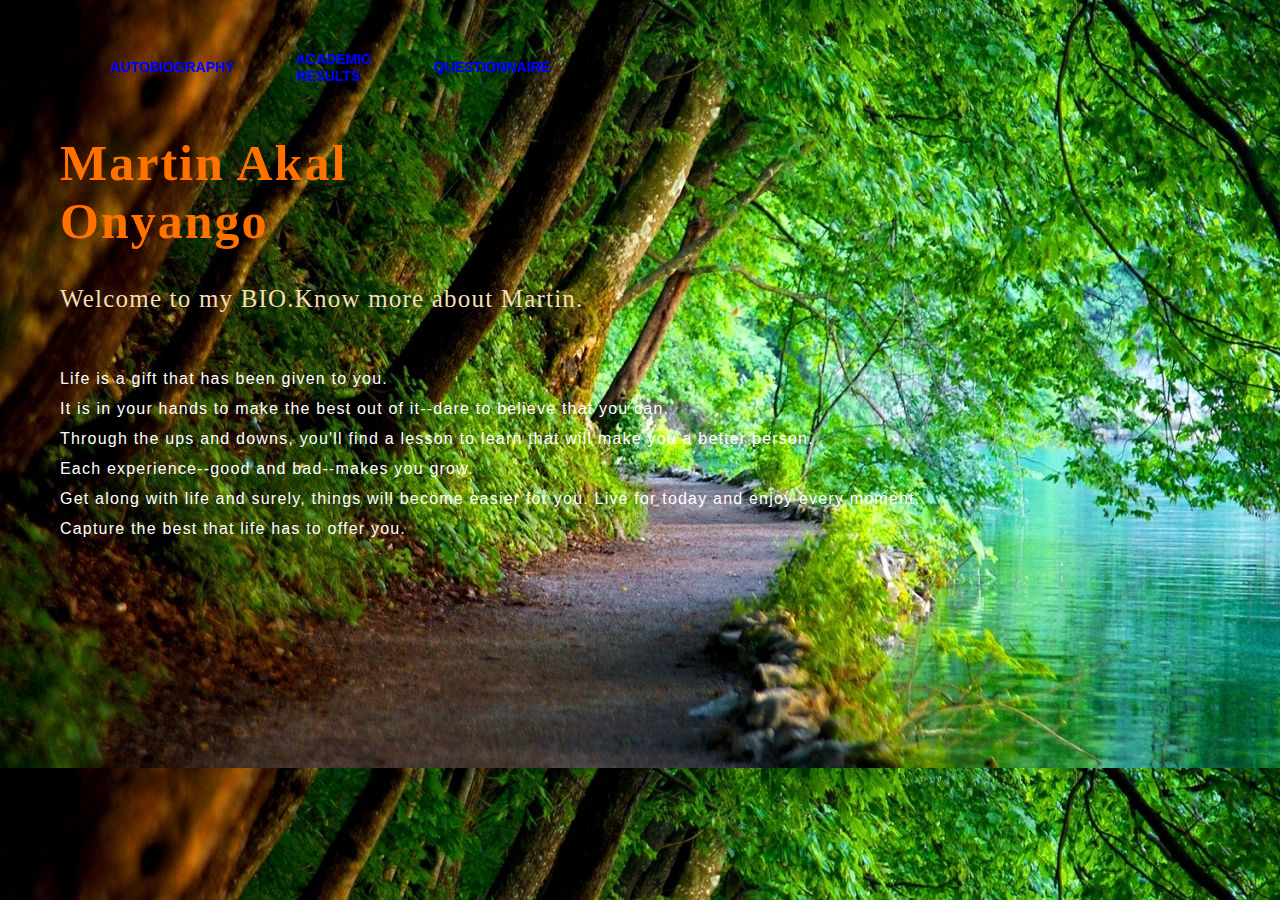
<file: index.html>
<html>
    <head>
        <title>Martin Akal</title>
        <link rel="stylesheet" href="style.css">
    </head>
    <body background="bckgrnd.jpg">
        <div id="mainContainer">
            <div class="menu">
        <ul>
            <li>
                <a href="contact.html">AUTOBIOGRAPHY</a>
            </li>
            <li>
                <a href="academics.html">ACADEMIC RESULTS</a>
            </li>
            <li>
                <a href="question.html">QUESTIONNAIRE</a>
            </li>

        </ul>
    </div>
        </div>
    <br>
    <div class="content">
        <h1>Martin Akal <span></span> <br> Onyango</h1>
        <p class="intro"> Welcome to my BIO.Know more about Martin.</p>
    <p class="par">Life is a gift that has been given to you. <br> It is in your hands to make the best out of it--dare to believe that you can. <br> Through the ups and downs, you'll find a lesson to learn that will make you a better person. <br> Each experience--good and bad--makes you grow. <br> Get along with life and surely, things will become easier for you. Live for today and enjoy every moment. <br> Capture the best that life has to offer you.</p>
</div>


    </body>
</html>
</file>
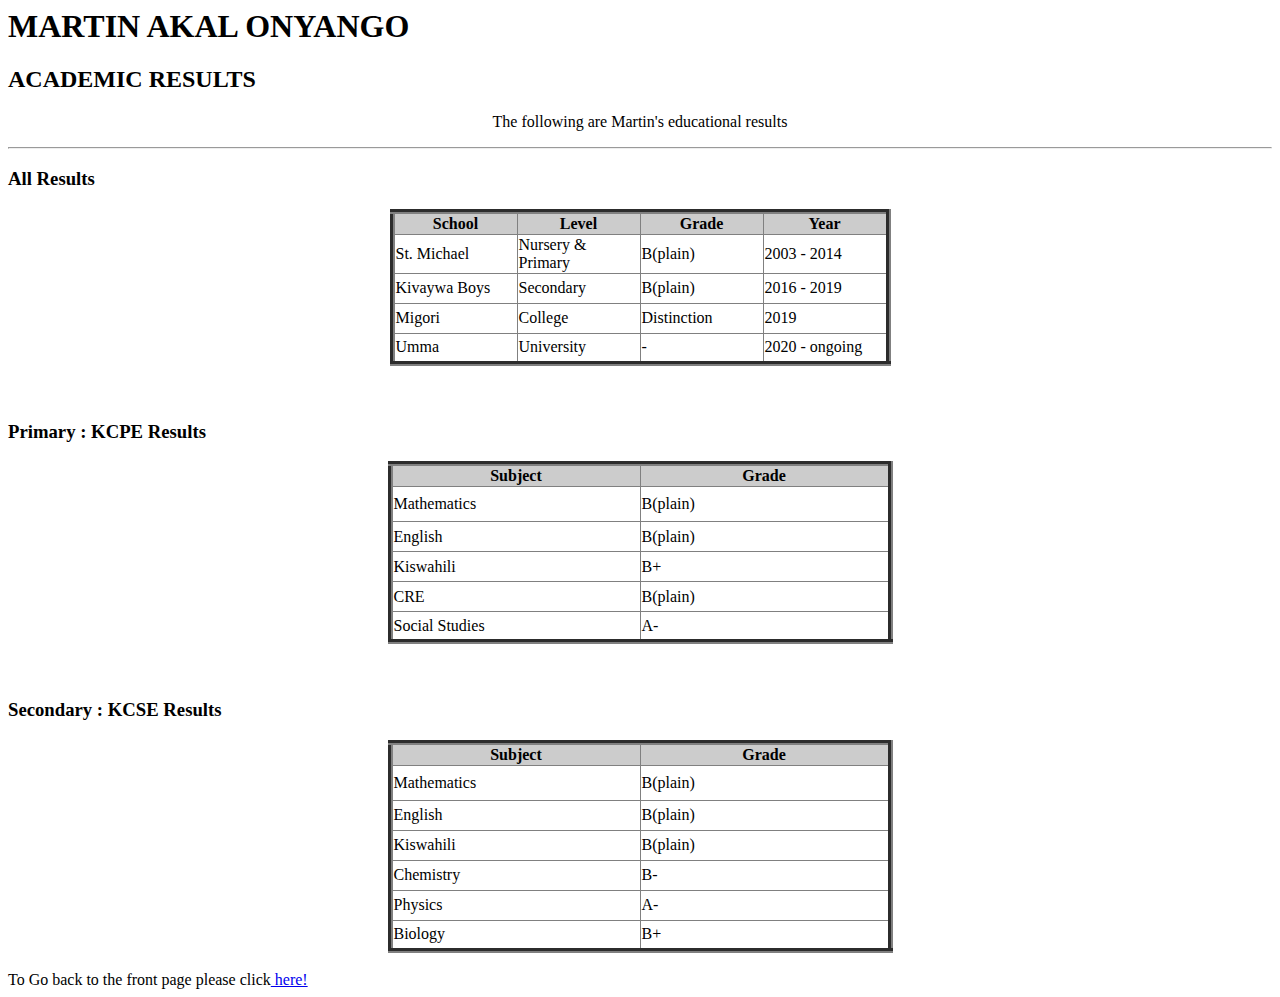
<file: academics.html>
<html>
    <title>ACADEMICS</title>
        <h1>MARTIN AKAL ONYANGO</h1>
        <h2>ACADEMIC RESULTS</h2>
        <p style="text-align: center;">The following are Martin's educational results</p>
        <hr>
        <h3>All Results</h3>
        <table border="5" style="border-collapse:collapse" align="center">
        <th bgcolor="#cccccc"> School</th> 
        <th bgcolor="#cccccc"> Level</th>
        <th bgcolor="#cccccc"> Grade</th>
        <th bgcolor="#cccccc"> Year</th>

        <tr height="35">
            <td width="120"> St. Michael</td>
            <td width="120"> Nursery & Primary</td>
            <td width="120"> B(plain)</td>
            <td width="120"> 2003 - 2014</td>
        </tr>
        <tr height="30">
            <td> Kivaywa Boys</td>
            <td width="120"> Secondary</td>
            <td> B(plain)</td>
            <td> 2016 - 2019</td>
        </tr>
        <tr height="30">
            <td> Migori</td>
            <td width="120"> College</td>
            <td> Distinction</td>
            <td> 2019</td>
        </tr>

        <tr height="30">
            <td> Umma</td>
            <td width="120"> University</td>
            <td> - </td>
            <td> 2020 - ongoing</td>
        </tr>
    </table>
        
        <br><br>

        <h3> Primary : KCPE Results</h3>
        <table border="5" style="border-collapse:collapse" align="center">
        <th bgcolor="#cccccc"> Subject</th>
        <th bgcolor="cccccc"> Grade</th>

        <tr height="35">
            <td width="245"> Mathematics</td>
            <td width="245"> B(plain)</td>
        </tr>

        <tr height="30">
            <td> English</td>
            <td> B(plain)</td>
        </tr>

        <tr height="30">
            <td> Kiswahili</td>
            <td> B+</td>
        </tr>

        <tr height="30">
            <td> CRE</td>
            <td> B(plain)</td>
        </tr>

        <tr height="30">
            <td> Social Studies</td>
            <td> A-</td>
        </tr>
    </table>
    
    <br><br>
    <h3> Secondary : KCSE Results</h3>
    <table border="5" style="border-collapse:collapse" align="center">
        <th bgcolor="#cccccc"> Subject</th>
        <th bgcolor="cccccc"> Grade</th>

        <tr height="35">
            <td width="245"> Mathematics</td>
            <td width="245"> B(plain)</td>
        </tr>

        <tr height="30">
            <td> English</td>
            <td> B(plain)</td>
        </tr>

        <tr height="30">
            <td> Kiswahili</td>
            <td> B(plain)</td>
        </tr>

        <tr height="30">
            <td> Chemistry</td>
            <td> B-</td>
        </tr>

        <tr height="30">
            <td> Physics</td>
            <td> A-</td>
        </tr>

        <tr height="30">
            <td> Biology</td>
            <td> B+</td>
        </tr>
    </table>
    <br>
    To Go back to the front page please click<a href="index.html"> here!</a>
    

    </html>
</file>
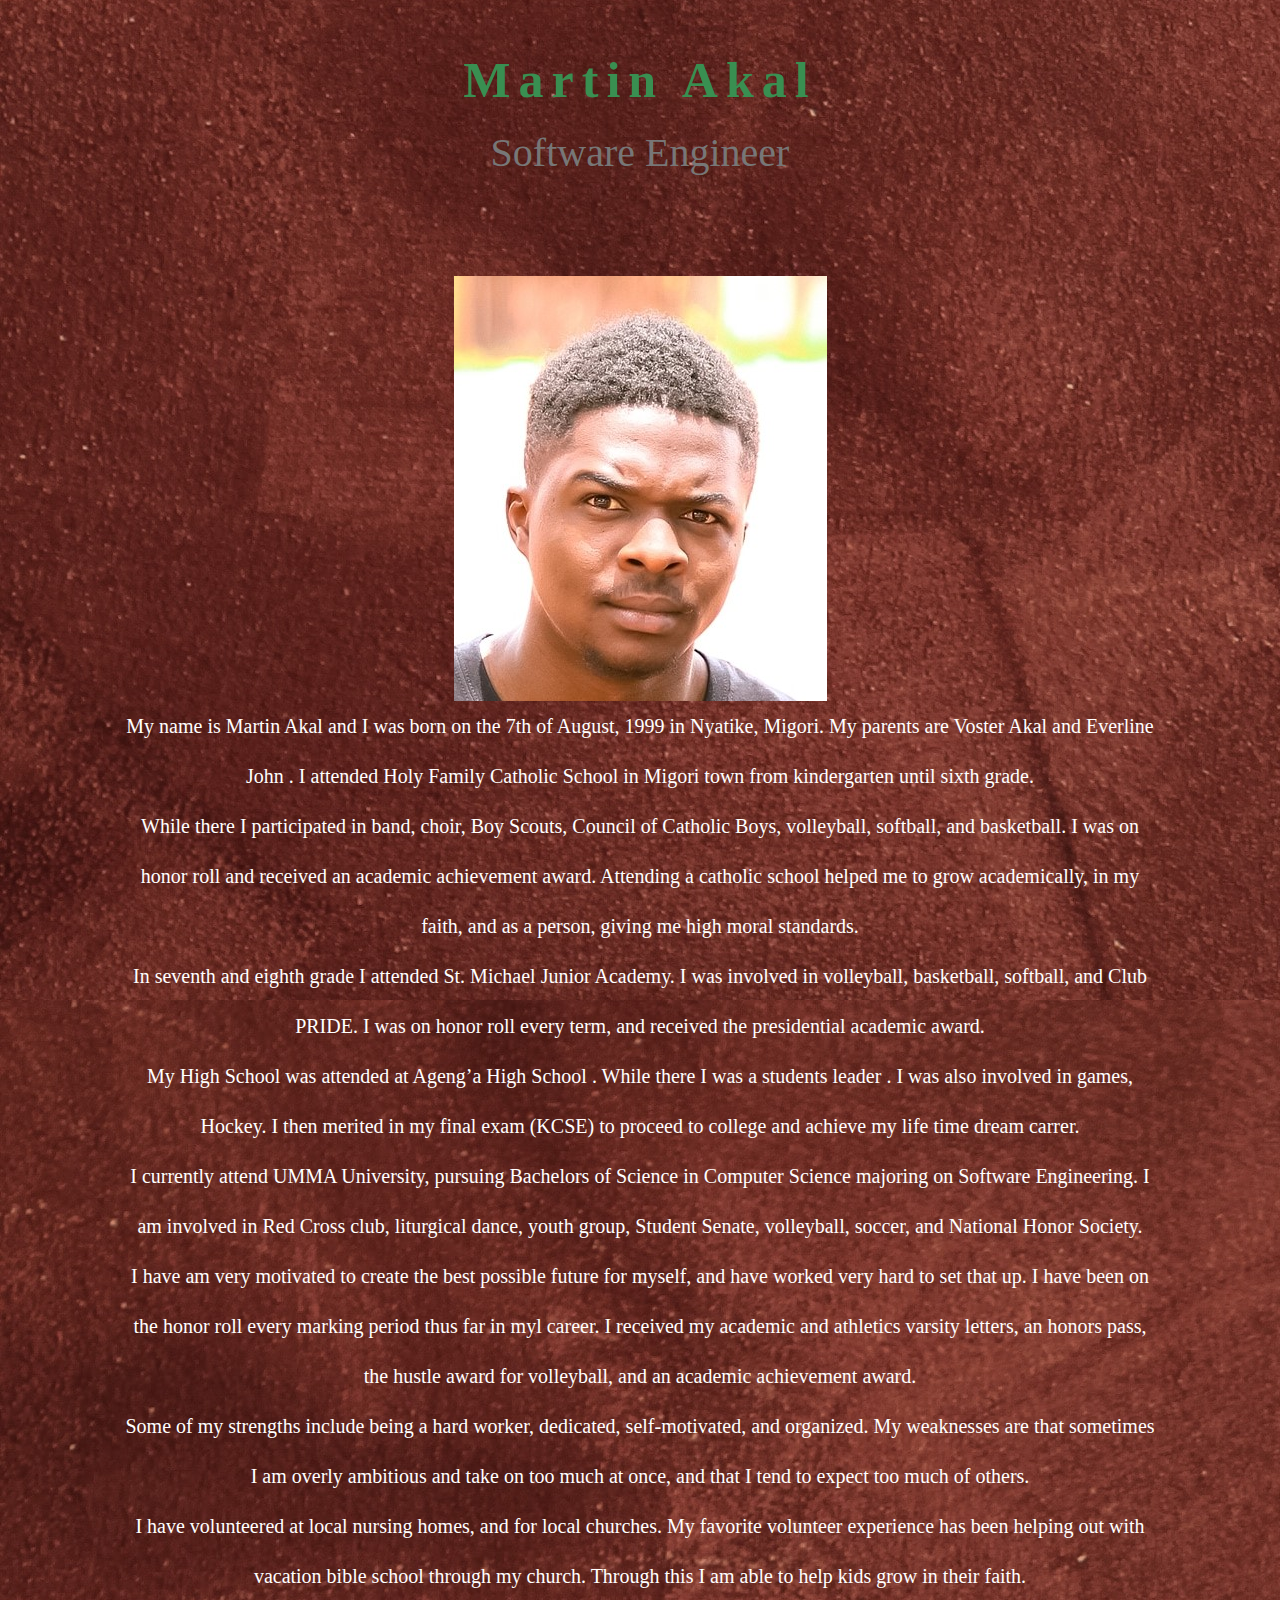
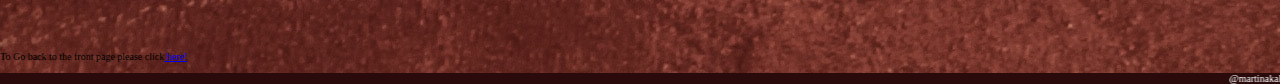
<file: contact.html>
<html>
<title>AUTOBIOGRAPHY</title>
<link rel="stylesheet" href="style1.css">
<body background="2.jpg">
    

<br>
<div class="container">
    <h1>Martin Akal</h1>
    <h2>Software Engineer</h2>
    <div class="image">
    <img class="shape" src="webprof.jpeg" alt="">
<p>My name is Martin Akal and I was born on the 7th of August, 1999 in Nyatike, Migori. My parents are Voster  Akal  and Everline John . I attended Holy Family Catholic School in Migori town from kindergarten until sixth grade.  <br>
    While there I participated in band, choir, Boy Scouts, Council of Catholic Boys, volleyball, softball, and basketball. I was on honor roll and received an academic achievement award. Attending a catholic school helped me to grow academically, in my faith, and as a person, giving me high moral standards.  <br>
    In seventh and eighth grade I attended St. Michael Junior Academy. I was involved in volleyball, basketball, softball, and Club PRIDE. I was on honor roll every term, and received the presidential academic award.
    <br>
    My High School was attended at Ageng’a  High School . While there I was a students leader . I was also involved in games, Hockey. I then merited in my final exam (KCSE) to proceed to college and achieve my life time dream carrer.   <br>
    I currently attend UMMA University, pursuing Bachelors of Science in Computer Science majoring on Software Engineering.  I am involved in Red Cross  club, liturgical dance, youth group, Student Senate, volleyball, soccer, and National Honor Society. <br>
    I have am very motivated to create the best possible future for myself, and have worked very hard to set that up. I have been on the honor roll every marking period thus far in myl career. I received my academic and athletics varsity letters, an honors pass, the hustle award for volleyball, and an academic achievement award. <br>
     Some of my strengths include being a hard worker, dedicated, self-motivated, and organized. My weaknesses are that sometimes I am overly ambitious and take on too much at once, and that I tend to expect too much of others.  <br>
    I have volunteered at local nursing homes, and for local churches. My favorite volunteer experience has been helping out with vacation bible school through my church. Through this I am able to help kids grow in their faith. <br>
    
    </p>
</div>
</div>
</body>

To Go back to the front page please click<a href="index.html"> here!</a>

    <br><br>
    <marquee style="font-family: Book Antiqua; color: white;" bgcolor="#2A0A0A" >
        <footer> @martinakal   facebook @martin_marty   instagram @martin._.marty</footer>
</html>
</file>
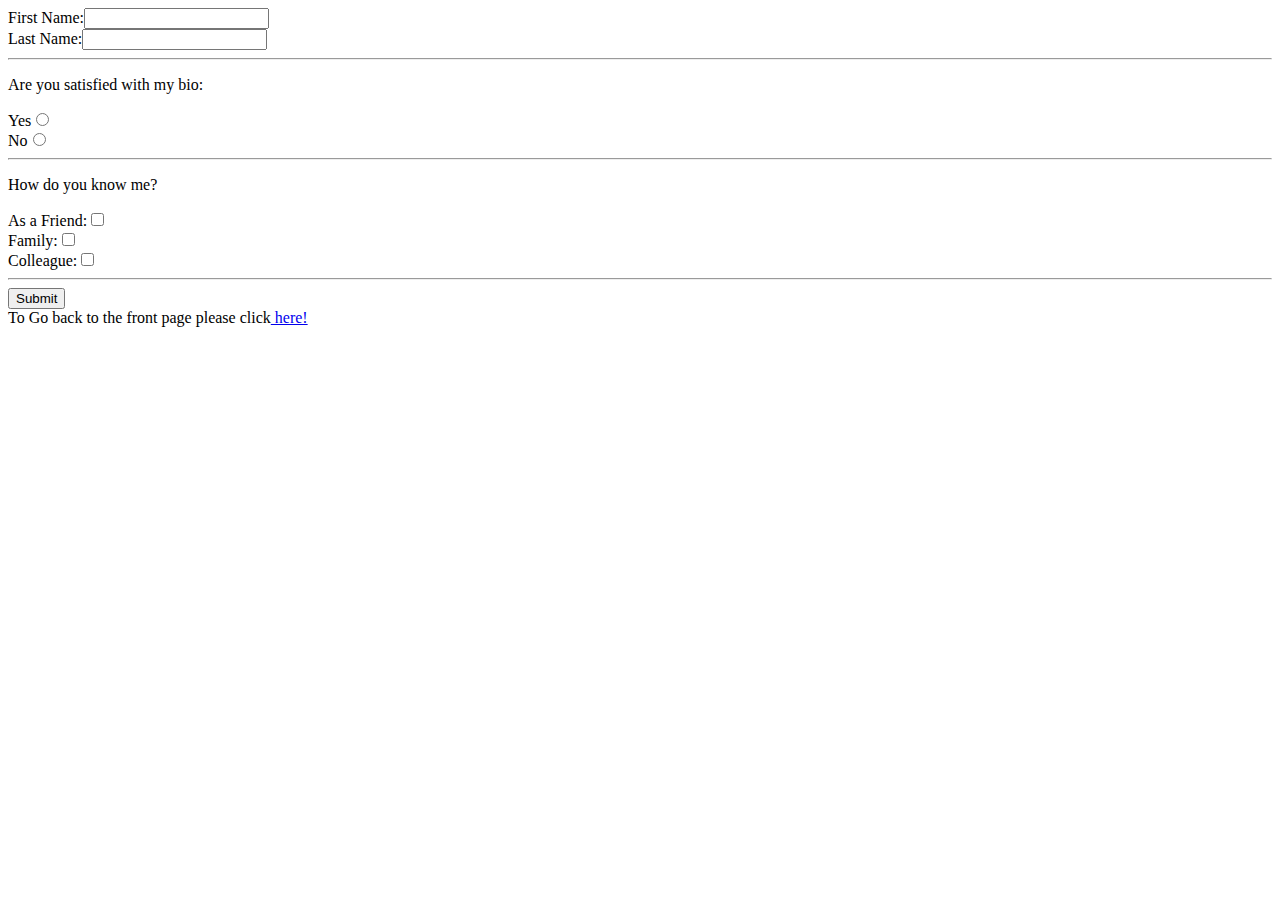
<file: question.html>
<!DOCTYPE html>
<html>
    <head>
        <link rel="stylesheet" href="style.css">
        <title>Questionnaire</title>
    </head>
    <body>
       <form>
           First Name:<input type="text" name="firstname"/><br/>
           Last Name:<input type="text" name="lastname"/><br/>
           <hr>
           <p>Are you satisfied with my bio:</p>
               Yes<input type="radio" name="sex" value="Yes"/><br/>
               No<input type="radio" name="sex" value="No"/><br/>
            
               <hr>
               <p>How do you know me?</p>
           As a Friend:<input type="checkbox" name="friend"/><br>
           Family:<input type="checkbox" name="family"/> <br>
           Colleague:<input type="checkbox" name="colleague"/>
           <hr>
               <input type="submit"/>
            </form>
    </body>
    To Go back to the front page please click<a href="index.html"> here!</a>
</html>
</file>
<file: style.css>
{
    margin: 0;
    padding: 0;

}
.main{
    width: 100%;
    background-position: center;
    background-size: cover;
    height: 109vh;
}
.menu a:hover{
    color: rgb(202, 8, 8);
}
.menu{
    width: 400px;
    float: left;
    height: 70px;
}
ul{
    float: left;
    display: flex;
    justify-content: center;
    align-items: center;
}

ul li{
    list-style: none;
    margin-left: 62px;
    margin-top: 27px;
    font-size: 14px;
}

ul li a{
    text-decoration: none;
    color:blue;
    font-family: Arial;
    font-weight: bold;
    transition: 0.4s ease-in-out;
}
.navbar{
    width: 1200px;
    height: 75px;
    margin: auto;
}
.content{
    width: 1200px;
    height: auto;
    margin: auto;
    color: #fff;
    position: relative;
}

.content .par{
    padding-left: 20px;
    padding-bottom: 25px;
    font-family: Arial;
    letter-spacing: 1.2px;
    line-height: 30px;
}
.content h1{
    color: #ff7200;
    font-family: 'Times New Roman';
    font-size: 50px;
    padding-left: 20px;
    margin-top: 9%;
    letter-spacing: 2px;
}
.content .intro{
    color: wheat;
    padding-left: 20px;
    padding-bottom: 25px;
    font-size: 25px;
    font-family: 'Times New Roman', Times, serif;
    letter-spacing: 1.2px;
    line-height: 30px;
}
</file>
<file: style1.css>
* {
    margin: 0;
    padding: 0;
    box-sizing: border-box;
}
html{
    font-size: 10px;
}
body {
    background-position: 0 1000px;
    font-family: 'Times New Roman', Times, serif;
}
.container {
    max-width: 1100px;
    margin: 0 auto;
    padding: 0 3rem;
    margin-top: 4rem;
    text-align: center;
}
h1 {
    color: #398f51;
    font-size: 5rem;
    font-weight: 700;
    letter-spacing: 8px;
    margin-bottom: 2rem;
}
h2 {
    color: #777;
    font-size: 4rem;
    font-weight: 400;
}
.image {
    margin-top: 10rem;
    margin-bottom: 5rem;
}

p {
    font-size: 2rem;
    color: #fff;
    line-height: 5rem;
    margin-bottom: 5rem;
}

.btn {
    display: inline-block;
    padding: 2.7rem 7.5rem;
    background: #f6f6f6;
    font-size: 2rem;
    text-decoration: none;
    color: #398f51;
    border-radius: 10px;
    transition: background 0.5s;
}
</file>
